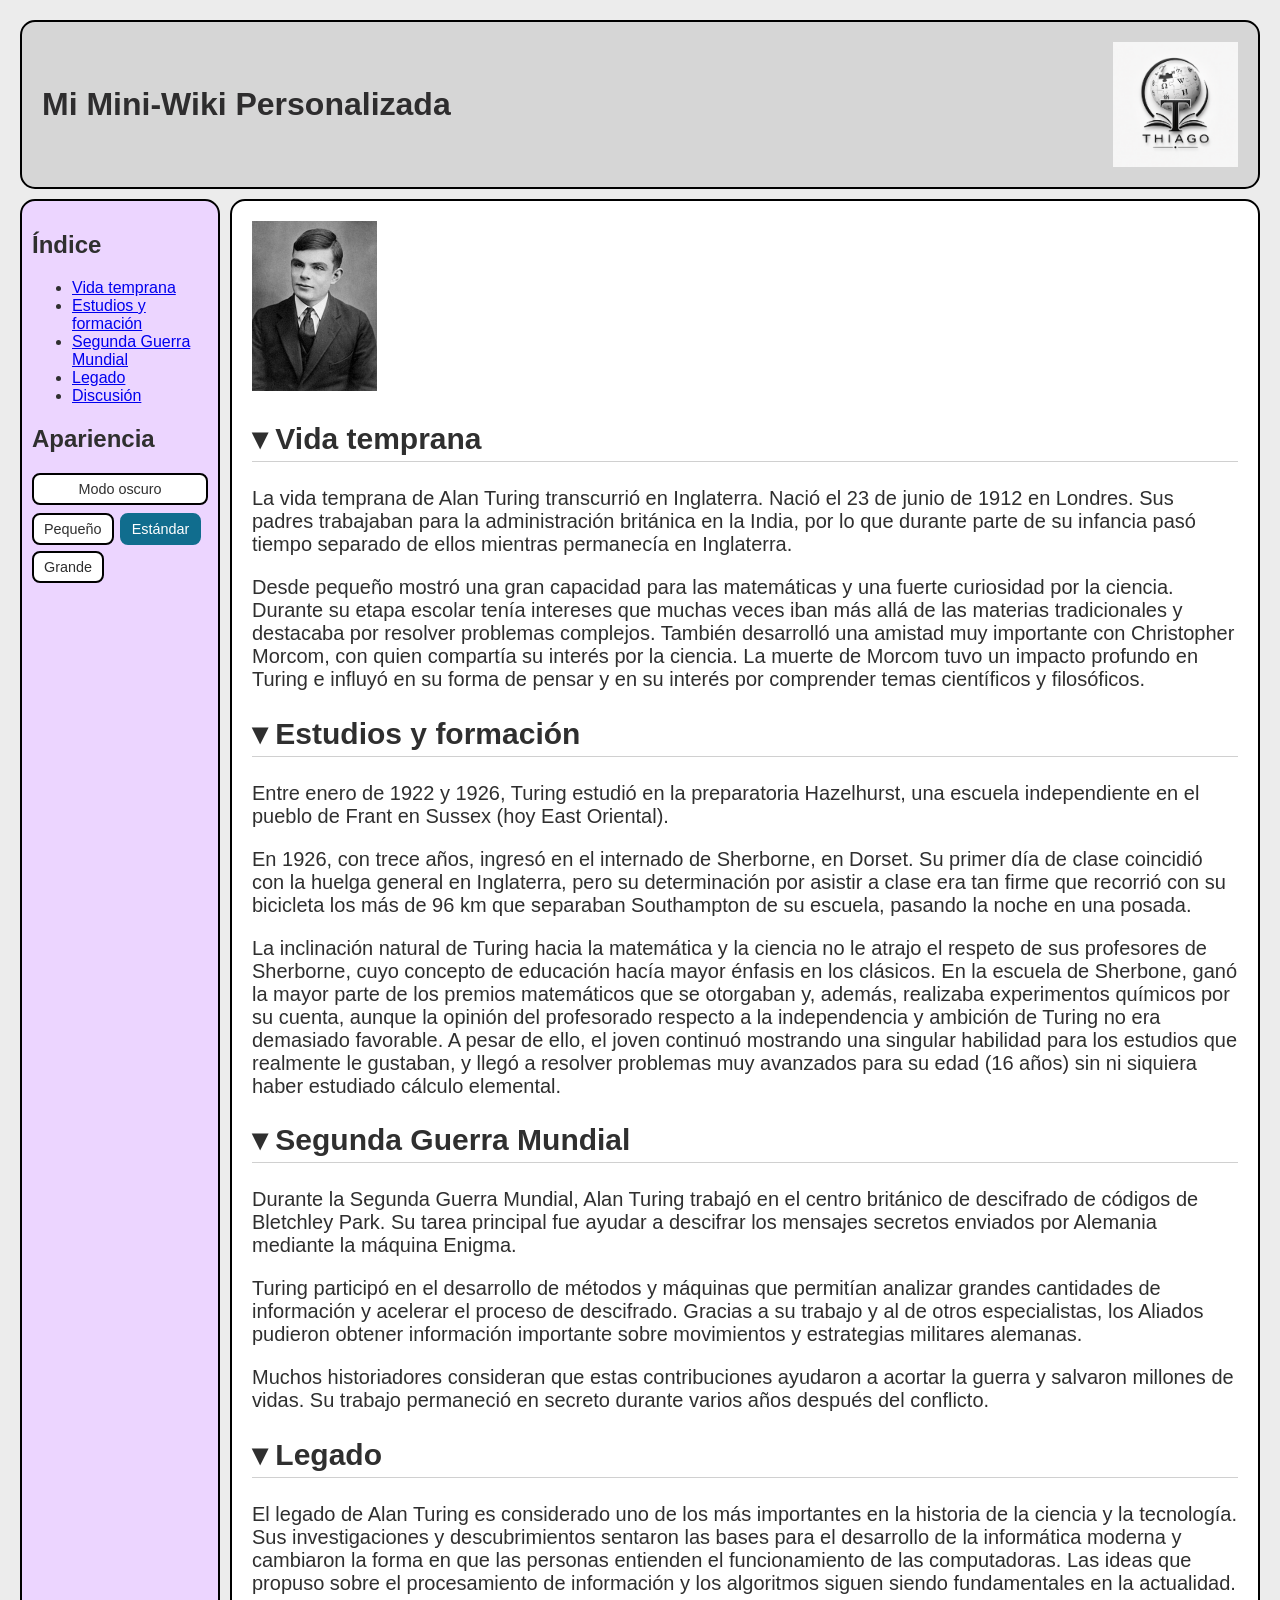
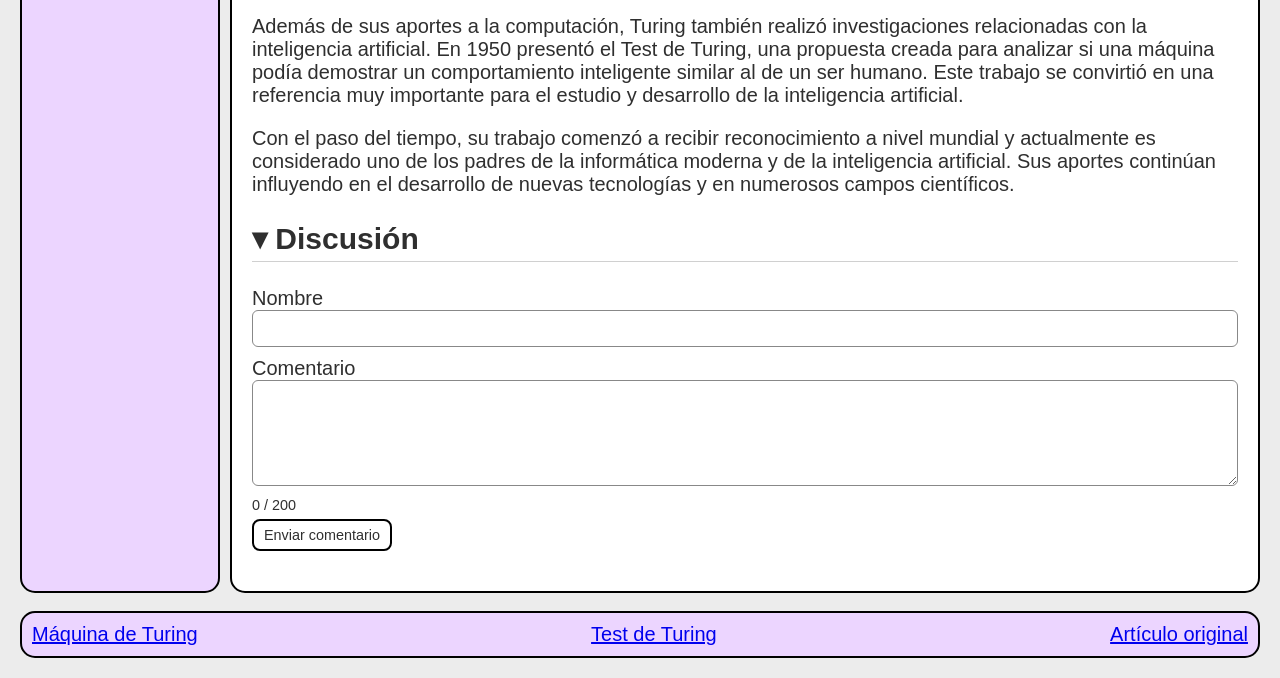
<file: index.html>
<!DOCTYPE html>
<html lang="es">
<head>
    <meta charset="UTF-8">
    <title>Alan Turing</title>
    <link rel="stylesheet" href="estilos.css">
    <script src="main.js" defer></script>
</head>
<body>
    <div class="contenedor">
        <header>
            <h1>Mi Mini-Wiki Personalizada</h1>
            <img src="img/logo_wiki.png" width="125" alt="Logo Mini-Wiki">
        </header>
        <aside>
            <h2>Índice</h2>
            <ul id="indice"></ul>
            <h2>Apariencia</h2>
            <div class="panel-apariencia">
                <button type="button" id="boton-modo">Modo oscuro</button>
                <div class="botones-tamano">
                    <button type="button" id="boton-pequeno">Pequeño</button>
                    <button type="button" id="boton-estandar" class="activo">Estándar</button>
                    <button type="button" id="boton-grande">Grande</button>
                </div>
            </div>
        </aside>
        <main class="texto-estandar">
            <img src="img/Alan_Turing_img1.jpg" width="125" alt="Alan Turing">
            <section>
                <h2 id="vida">Vida temprana</h2>
                <div class="contenido">
                    <p>La vida temprana de Alan Turing transcurrió en Inglaterra. Nació el 23 de junio de 1912 en Londres. Sus padres trabajaban para la administración británica en la India, por lo que durante parte de su infancia pasó tiempo separado de ellos mientras permanecía en Inglaterra.</p>
                    <p>Desde pequeño mostró una gran capacidad para las matemáticas y una fuerte curiosidad por la ciencia. Durante su etapa escolar tenía intereses que muchas veces iban más allá de las materias tradicionales y destacaba por resolver problemas complejos. También desarrolló una amistad muy importante con Christopher Morcom, con quien compartía su interés por la ciencia. La muerte de Morcom tuvo un impacto profundo en Turing e influyó en su forma de pensar y en su interés por comprender temas científicos y filosóficos.</p>
                </div>
            </section>
            <section>
                <h2 id="estudios">Estudios y formación</h2>
                <div class="contenido">
                    <p>Entre enero de 1922 y 1926, Turing estudió en la preparatoria Hazelhurst, una escuela independiente en el pueblo de Frant en Sussex (hoy East Oriental).</p>
                    <p>En 1926, con trece años, ingresó en el internado de Sherborne, en Dorset. Su primer día de clase coincidió con la huelga general en Inglaterra, pero su determinación por asistir a clase era tan firme que recorrió con su bicicleta los más de 96 km que separaban Southampton de su escuela, pasando la noche en una posada.</p>
                    <p>La inclinación natural de Turing hacia la matemática y la ciencia no le atrajo el respeto de sus profesores de Sherborne, cuyo concepto de educación hacía mayor énfasis en los clásicos. En la escuela de Sherbone, ganó la mayor parte de los premios matemáticos que se otorgaban y, además, realizaba experimentos químicos por su cuenta, aunque la opinión del profesorado respecto a la independencia y ambición de Turing no era demasiado favorable. A pesar de ello, el joven continuó mostrando una singular habilidad para los estudios que realmente le gustaban, y llegó a resolver problemas muy avanzados para su edad (16 años) sin ni siquiera haber estudiado cálculo elemental.</p>
                </div>
            </section>
            <section>
                <h2 id="guerra">Segunda Guerra Mundial</h2>
                <div class="contenido">
                    <p>Durante la Segunda Guerra Mundial, Alan Turing trabajó en el centro británico de descifrado de códigos de Bletchley Park. Su tarea principal fue ayudar a descifrar los mensajes secretos enviados por Alemania mediante la máquina Enigma.</p>
                    <p>Turing participó en el desarrollo de métodos y máquinas que permitían analizar grandes cantidades de información y acelerar el proceso de descifrado. Gracias a su trabajo y al de otros especialistas, los Aliados pudieron obtener información importante sobre movimientos y estrategias militares alemanas.</p>
                    <p>Muchos historiadores consideran que estas contribuciones ayudaron a acortar la guerra y salvaron millones de vidas. Su trabajo permaneció en secreto durante varios años después del conflicto.</p>
                </div>
            </section>
            <section>
                <h2 id="legado">Legado</h2>
                <div class="contenido">
                    <p>El legado de Alan Turing es considerado uno de los más importantes en la historia de la ciencia y la tecnología. Sus investigaciones y descubrimientos sentaron las bases para el desarrollo de la informática moderna y cambiaron la forma en que las personas entienden el funcionamiento de las computadoras. Las ideas que propuso sobre el procesamiento de información y los algoritmos siguen siendo fundamentales en la actualidad.</p>
                    <p>Además de sus aportes a la computación, Turing también realizó investigaciones relacionadas con la inteligencia artificial. En 1950 presentó el Test de Turing, una propuesta creada para analizar si una máquina podía demostrar un comportamiento inteligente similar al de un ser humano. Este trabajo se convirtió en una referencia muy importante para el estudio y desarrollo de la inteligencia artificial.</p>
                    <p>Con el paso del tiempo, su trabajo comenzó a recibir reconocimiento a nivel mundial y actualmente es considerado uno de los padres de la informática moderna y de la inteligencia artificial. Sus aportes continúan influyendo en el desarrollo de nuevas tecnologías y en numerosos campos científicos.</p>
                </div>
            </section>
            <section>
                <h2 id="discusion">Discusión</h2>
                <div class="contenido">
                    <form id="formulario-comentario" novalidate>
                        <label for="nombre-comentario">Nombre</label>
                        <input type="text" id="nombre-comentario" name="nombre">
                        <label for="texto-comentario">Comentario</label>
                        <textarea id="texto-comentario" name="comentario" rows="4"></textarea>
                        <p id="contador-comentario" class="contador">0 / 200</p>
                        <button type="submit">Enviar comentario</button>
                    </form>
                    <p id="aviso-comentario" class="aviso"></p>
                    <ul id="lista-comentarios"></ul>
                </div>
            </section>
        </main>
        <footer>
            <a href="tema2.html">Máquina de Turing</a><br>
            <a href="tema3.html">Test de Turing</a><br>
            <a href="https://es.wikipedia.org/wiki/Alan_Turing" target="_blank">Artículo original</a>
        </footer>
    </div>
</body>
</html>
</file>
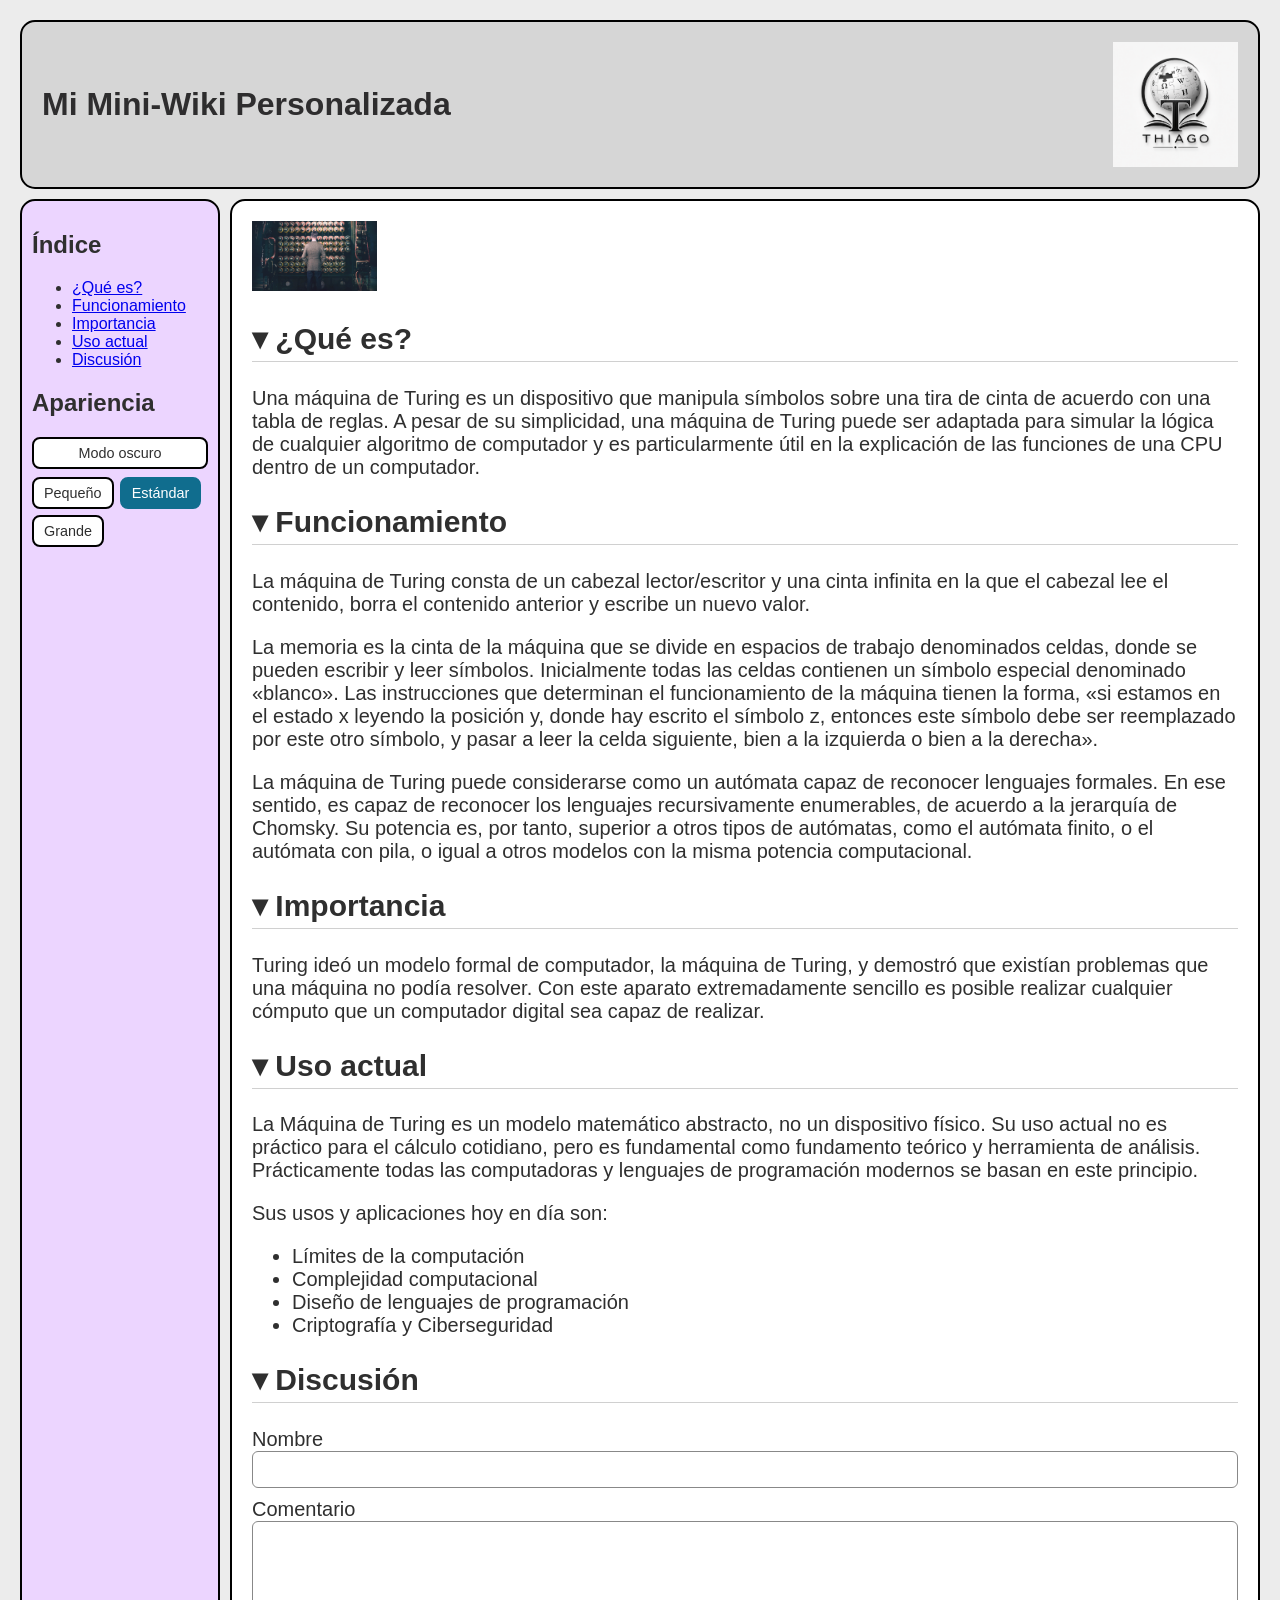
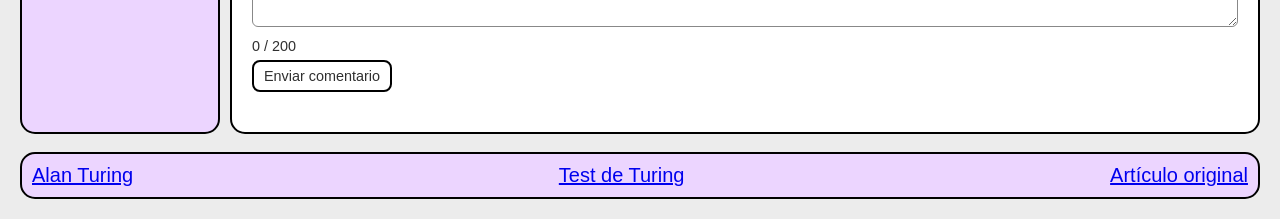
<file: tema2.html>
<!DOCTYPE html>
<html lang="es">
<head>
    <meta charset="UTF-8">
    <title>Máquina de Turing</title>
    <link rel="stylesheet" href="estilos.css">
    <script src="main.js" defer></script>
</head>
<body>
    <div class="contenedor">
        <header>
            <h1>Mi Mini-Wiki Personalizada</h1>
            <img src="img/logo_wiki.png" width="125" alt="Logo Mini-Wiki">
        </header>
        <aside>
            <h2>Índice</h2>
            <ul id="indice"></ul>
            <h2>Apariencia</h2>
            <div class="panel-apariencia">
                <button type="button" id="boton-modo">Modo oscuro</button>
                <div class="botones-tamano">
                    <button type="button" id="boton-pequeno">Pequeño</button>
                    <button type="button" id="boton-estandar" class="activo">Estándar</button>
                    <button type="button" id="boton-grande">Grande</button>
                </div>
            </div>
        </aside>
        <main class="texto-estandar">
            <img src="img/maquina_img2.png" width="125" alt="Máquina de Turing">
            <section>
                <h2 id="definicion">¿Qué es?</h2>
                <div class="contenido">
                    <p>Una máquina de Turing es un dispositivo que manipula símbolos sobre una tira de cinta de acuerdo con una tabla de reglas. A pesar de su simplicidad, una máquina de Turing puede ser adaptada para simular la lógica de cualquier algoritmo de computador y es particularmente útil en la explicación de las funciones de una CPU dentro de un computador.</p>
                </div>
            </section>
            <section>
                <h2 id="funcionamiento">Funcionamiento</h2>
                <div class="contenido">
                    <p>La máquina de Turing consta de un cabezal lector/escritor y una cinta infinita en la que el cabezal lee el contenido, borra el contenido anterior y escribe un nuevo valor.</p>
                    <p>La memoria es la cinta de la máquina que se divide en espacios de trabajo denominados celdas, donde se pueden escribir y leer símbolos. Inicialmente todas las celdas contienen un símbolo especial denominado «blanco». Las instrucciones que determinan el funcionamiento de la máquina tienen la forma, «si estamos en el estado x leyendo la posición y, donde hay escrito el símbolo z, entonces este símbolo debe ser reemplazado por este otro símbolo, y pasar a leer la celda siguiente, bien a la izquierda o bien a la derecha».</p>
                    <p>La máquina de Turing puede considerarse como un autómata capaz de reconocer lenguajes formales. En ese sentido, es capaz de reconocer los lenguajes recursivamente enumerables, de acuerdo a la jerarquía de Chomsky. Su potencia es, por tanto, superior a otros tipos de autómatas, como el autómata finito, o el autómata con pila, o igual a otros modelos con la misma potencia computacional.</p>
                </div>
            </section>
            <section>
                <h2 id="importancia">Importancia</h2>
                <div class="contenido">
                    <p>Turing ideó un modelo formal de computador, la máquina de Turing, y demostró que existían problemas que una máquina no podía resolver. Con este aparato extremadamente sencillo es posible realizar cualquier cómputo que un computador digital sea capaz de realizar.</p>
                </div>
            </section>
            <section>
                <h2 id="actualidad">Uso actual</h2>
                <div class="contenido">
                    <p>La Máquina de Turing es un modelo matemático abstracto, no un dispositivo físico. Su uso actual no es práctico para el cálculo cotidiano, pero es fundamental como fundamento teórico y herramienta de análisis. Prácticamente todas las computadoras y lenguajes de programación modernos se basan en este principio.</p>
                    <p>Sus usos y aplicaciones hoy en día son:</p>
                    <ul>
                        <li>Límites de la computación</li>
                        <li>Complejidad computacional</li>
                        <li>Diseño de lenguajes de programación</li>
                        <li>Criptografía y Ciberseguridad</li>
                    </ul>
                </div>
            </section>
            <section>
                <h2 id="discusion">Discusión</h2>
                <div class="contenido">
                    <form id="formulario-comentario" novalidate>
                        <label for="nombre-comentario">Nombre</label>
                        <input type="text" id="nombre-comentario" name="nombre">
                        <label for="texto-comentario">Comentario</label>
                        <textarea id="texto-comentario" name="comentario" rows="4"></textarea>
                        <p id="contador-comentario" class="contador">0 / 200</p>
                        <button type="submit">Enviar comentario</button>
                    </form>
                    <p id="aviso-comentario" class="aviso"></p>
                    <ul id="lista-comentarios"></ul>
                </div>
            </section>
        </main>
        <footer>
            <a href="index.html">Alan Turing</a><br>
            <a href="tema3.html">Test de Turing</a><br>
            <a href="https://es.wikipedia.org/wiki/M%C3%A1quina_de_Turing" target="_blank">Artículo original</a>
        </footer>
    </div>
</body>
</html>
</file>
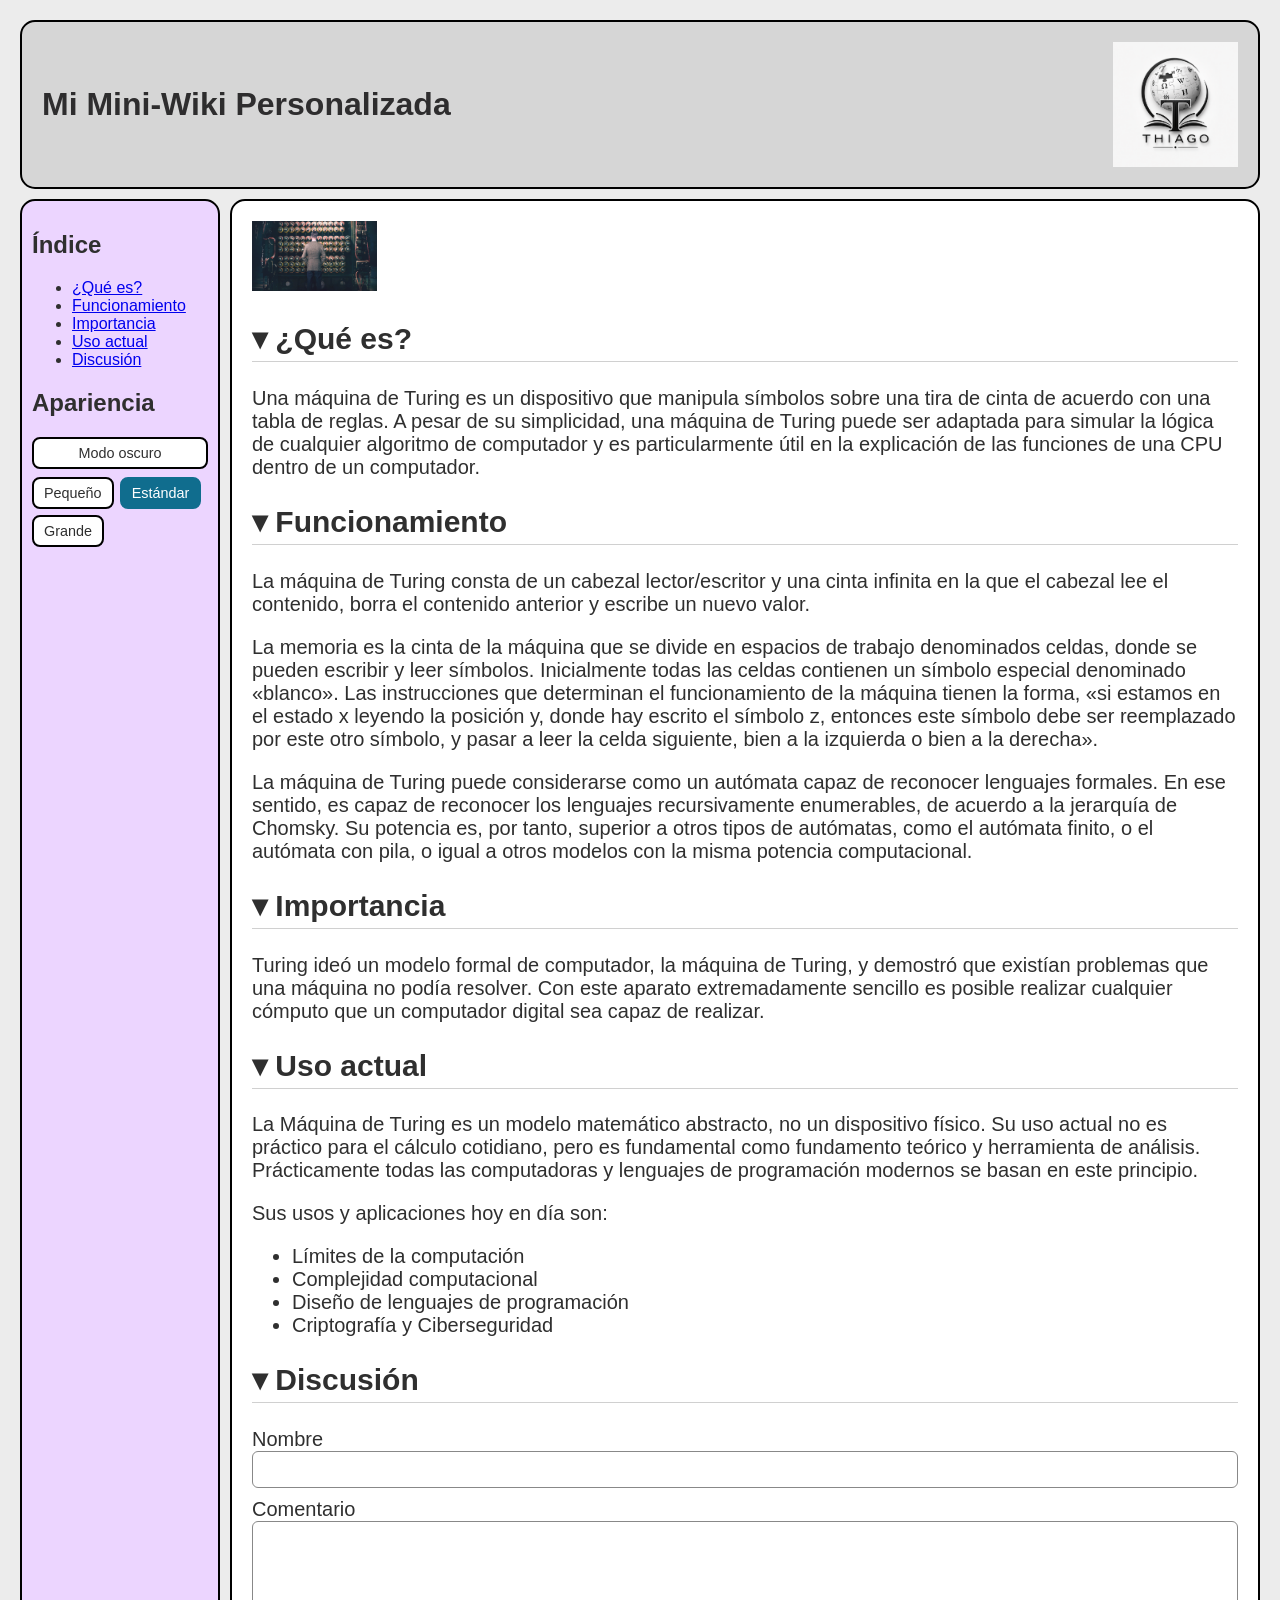
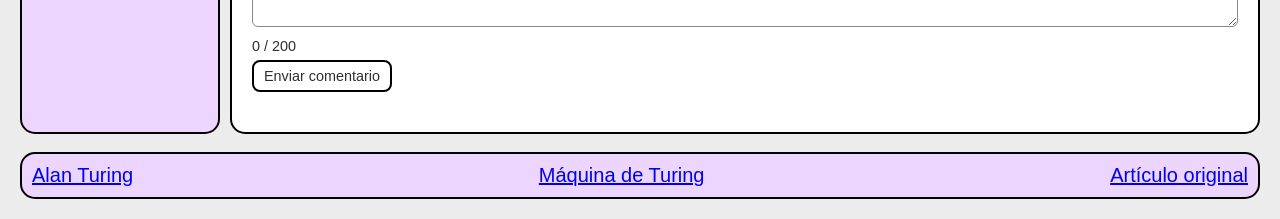
<file: tema3.html>
<!DOCTYPE html>
<html lang="es">
<head>
    <meta charset="UTF-8">
    <title>Test de Turing</title>
    <link rel="stylesheet" href="estilos.css">
    <script src="main.js" defer></script>
</head>
<body>
    <div class="contenedor">
        <header>
            <h1>Mi Mini-Wiki Personalizada</h1>
            <img src="img/logo_wiki.png" width="125" alt="Logo Mini-Wiki">
        </header>
        <aside>
            <h2>Índice</h2>
            <ul id="indice"></ul>
            <h2>Apariencia</h2>
            <div class="panel-apariencia">
                <button type="button" id="boton-modo">Modo oscuro</button>
                <div class="botones-tamano">
                    <button type="button" id="boton-pequeno">Pequeño</button>
                    <button type="button" id="boton-estandar" class="activo">Estándar</button>
                    <button type="button" id="boton-grande">Grande</button>
                </div>
            </div>
        </aside>
        <main class="texto-estandar">
            <img src="img/maquina_img2.png" width="125" alt="Máquina de Turing">
            <section>
                <h2 id="definicion">¿Qué es?</h2>
                <div class="contenido">
                    <p>Una máquina de Turing es un dispositivo que manipula símbolos sobre una tira de cinta de acuerdo con una tabla de reglas. A pesar de su simplicidad, una máquina de Turing puede ser adaptada para simular la lógica de cualquier algoritmo de computador y es particularmente útil en la explicación de las funciones de una CPU dentro de un computador.</p>
                </div>
            </section>
            <section>
                <h2 id="funcionamiento">Funcionamiento</h2>
                <div class="contenido">
                    <p>La máquina de Turing consta de un cabezal lector/escritor y una cinta infinita en la que el cabezal lee el contenido, borra el contenido anterior y escribe un nuevo valor.</p>
                    <p>La memoria es la cinta de la máquina que se divide en espacios de trabajo denominados celdas, donde se pueden escribir y leer símbolos. Inicialmente todas las celdas contienen un símbolo especial denominado «blanco». Las instrucciones que determinan el funcionamiento de la máquina tienen la forma, «si estamos en el estado x leyendo la posición y, donde hay escrito el símbolo z, entonces este símbolo debe ser reemplazado por este otro símbolo, y pasar a leer la celda siguiente, bien a la izquierda o bien a la derecha».</p>
                    <p>La máquina de Turing puede considerarse como un autómata capaz de reconocer lenguajes formales. En ese sentido, es capaz de reconocer los lenguajes recursivamente enumerables, de acuerdo a la jerarquía de Chomsky. Su potencia es, por tanto, superior a otros tipos de autómatas, como el autómata finito, o el autómata con pila, o igual a otros modelos con la misma potencia computacional.</p>
                </div>
            </section>
            <section>
                <h2 id="importancia">Importancia</h2>
                <div class="contenido">
                    <p>Turing ideó un modelo formal de computador, la máquina de Turing, y demostró que existían problemas que una máquina no podía resolver. Con este aparato extremadamente sencillo es posible realizar cualquier cómputo que un computador digital sea capaz de realizar.</p>
                </div>
            </section>
            <section>
                <h2 id="actualidad">Uso actual</h2>
                <div class="contenido">
                    <p>La Máquina de Turing es un modelo matemático abstracto, no un dispositivo físico. Su uso actual no es práctico para el cálculo cotidiano, pero es fundamental como fundamento teórico y herramienta de análisis. Prácticamente todas las computadoras y lenguajes de programación modernos se basan en este principio.</p>
                    <p>Sus usos y aplicaciones hoy en día son:</p>
                    <ul>
                        <li>Límites de la computación</li>
                        <li>Complejidad computacional</li>
                        <li>Diseño de lenguajes de programación</li>
                        <li>Criptografía y Ciberseguridad</li>
                    </ul>
                </div>
            </section>
            <section>
                <h2 id="discusion">Discusión</h2>
                <div class="contenido">
                    <form id="formulario-comentario" novalidate>
                        <label for="nombre-comentario">Nombre</label>
                        <input type="text" id="nombre-comentario" name="nombre">
                        <label for="texto-comentario">Comentario</label>
                        <textarea id="texto-comentario" name="comentario" rows="4"></textarea>
                        <p id="contador-comentario" class="contador">0 / 200</p>
                        <button type="submit">Enviar comentario</button>
                    </form>
                    <p id="aviso-comentario" class="aviso"></p>
                    <ul id="lista-comentarios"></ul>
                </div>
            </section>
        </main>
        <footer>
            <a href="index.html">Alan Turing</a><br>
            <a href="tema2.html">Máquina de Turing</a><br>
            <a href="https://es.wikipedia.org/wiki/Test_de_Turing" target="_blank">Artículo original</a>
        </footer>
    </div>
</body>
</html>
</file>
<file: estilos.css>
body {
    font-family: sans-serif;
    background: #ececec;
    color: #2f2f2f;
    margin: 0;
    padding: 20px;
}

.contenedor {
    display: grid;
    gap: 10px;
    grid-template-columns: 200px 3fr;
    grid-template-rows: auto 1fr auto;
    grid-template-areas:
        "header header"
        "aside  main"
        "footer footer";
}

header {
    grid-area: header;
    background: #d6d6d6;
    border: 2px solid black;
    padding: 20px;
    color: #2e2d2e;
    display: flex;
    align-items: center;
    justify-content: space-between;
    border-radius: 15px;
}

aside {
    grid-area: aside;
    background: #ecd5ff;
    border: 2px solid black;
    padding: 10px;
    border-radius: 15px;
}

main {
    grid-area: main;
    background: #ffffff;
    border: 2px solid black;
    padding: 20px;
    border-radius: 15px;
}

main h2 {
    border-bottom: 1px solid #d0d0d0;
    padding-bottom: 5px;
    cursor: pointer;
}

main img {
    max-width: 100%;
    height: auto;
}

footer {
    grid-area: footer;
    background: #ecd5ff;
    border: 2px solid black;
    padding: 10px;
    font-size: 20px;
    display: flex;
    flex-direction: row;
    align-items: center;
    justify-content: space-between;
    margin-top: 8px;
    border-radius: 15px;
}

.panel-apariencia {
    display: flex;
    flex-direction: column;
    gap: 8px;
}

.botones-tamano {
    display: flex;
    flex-wrap: wrap;
    gap: 6px;
}

button {
    padding: 6px 10px;
    border: 2px solid black;
    border-radius: 8px;
    background: #ffffff;
    color: #2f2f2f;
    cursor: pointer;
    font-size: 0.9rem;
}

button.activo {
    background: #106D8E;
    border-color: #106D8E;
    color: #ffffff;
}


main.texto-pequeno  { font-size: 1rem; }
main.texto-estandar { font-size: 1.25rem; }
main.texto-grande   { font-size: 1.5rem; }

.oculto {
    display: none;
}


label {
    display: block;
    margin-top: 10px;
}

input,
textarea {
    width: 100%;
    box-sizing: border-box;
    padding: 6px;
    font: inherit;
    border: 1px solid #888;
    border-radius: 6px;
}

.error {
    border: 2px solid #A23B2C;
}

.contador {
    font-size: 0.9rem;
    margin: 6px 0;
}

.aviso {
    color: #A23B2C;
    font-weight: bold;
}

#lista-comentarios li {
    margin-bottom: 12px;
}

#lista-comentarios p {
    margin: 4px 0;
}


body.oscuro {
    background: #14171a;
    color: #e6e6e6;
}

body.oscuro header {
    background: #2a2f33;
    color: #e6e6e6;
    border-color: #8a8f94;
}

body.oscuro aside,
body.oscuro footer {
    background: #2d2438;
    border-color: #8a8f94;
}

body.oscuro main {
    background: #1f2428;
    border-color: #8a8f94;
}

body.oscuro main h2 {
    border-bottom-color: #555b61;
}

body.oscuro a {
    color: #9ecbff;
}

body.oscuro input,
body.oscuro textarea {
    background: #2a2f33;
    color: #e6e6e6;
}

body.oscuro button {
    background: #2a2f33;
    color: #e6e6e6;
    border-color: #8a8f94;
}

body.oscuro button.activo {
    background: #106D8E;
    border-color: #106D8E;
    color: #ffffff;
}

body.oscuro .aviso {
    color: #ff8a7a;
}
</file>
